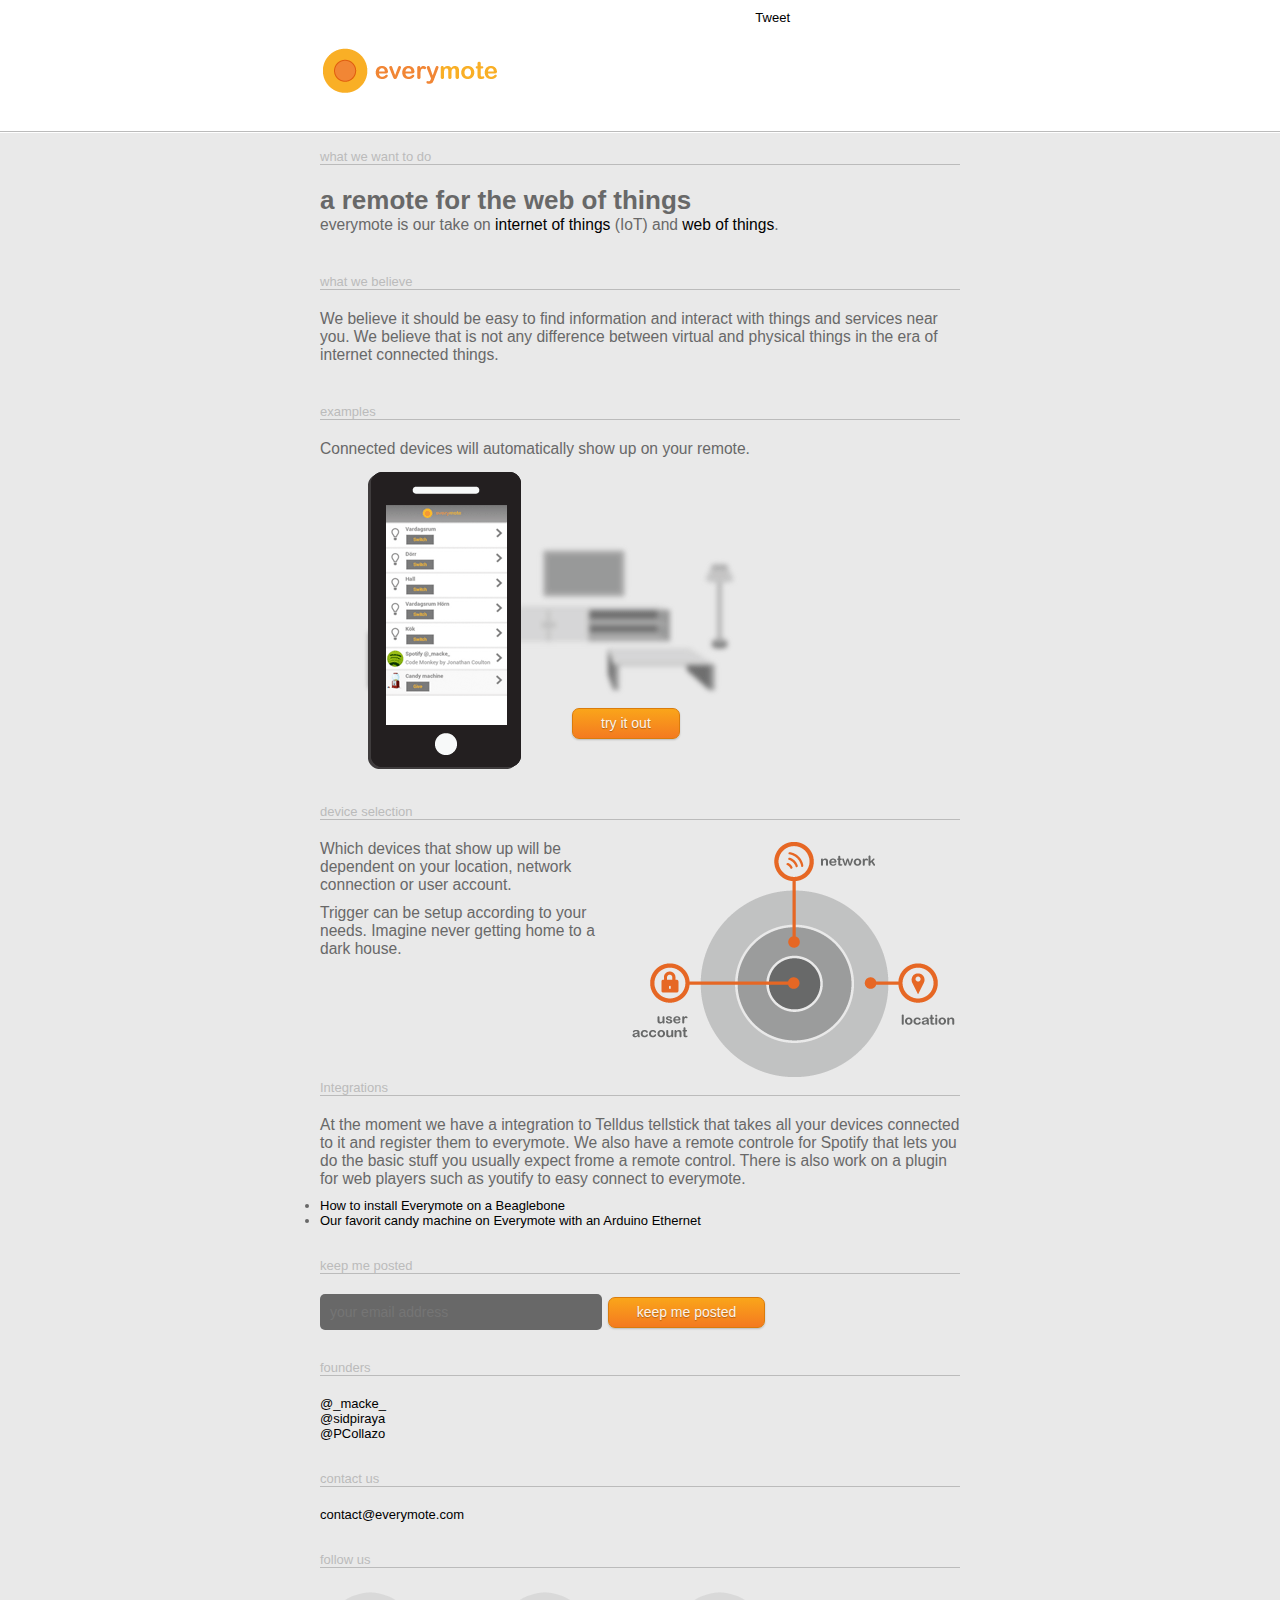
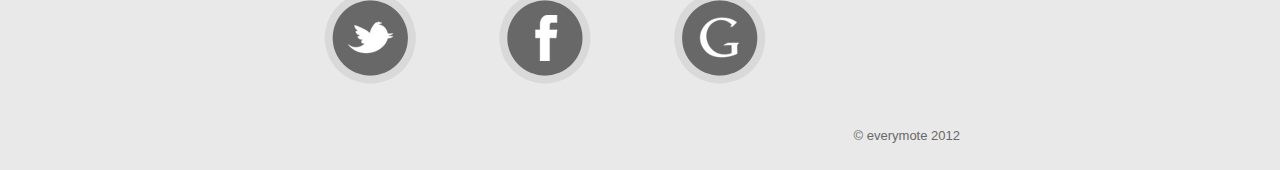
<file: index.html>
<html itemscope itemtype="http://schema.org/Product">
<head>
<title>everymote - a remote for the web of things</title>
<link href="css/default.css" rel="stylesheet" type="text/css" />
<link rel="apple-touch-icon" href="images/touch-icon-iphone.png" />
<link rel="apple-touch-icon" sizes="72x72" href="images/touch-icon-ipad.png" />
<link rel="apple-touch-icon" sizes="114x114" href="images/touch-icon-iphone4.png" />
<meta property="fb:page_id" content="262469527149309" />
<meta itemprop="name" content="everymote">
<meta itemprop="description" content="a remote for the web of things">
<meta itemprop="image" content="www.everymote.com/images/everymote_profile.png">
<meta name="keywords" content="everymote,iot,internet of things,remote" >
<meta name="description" content="a remote for the web of things">



<script type="text/javascript">

          var _gaq = _gaq || [];
          _gaq.push(['_setAccount', 'UA-28626573-1']);
          _gaq.push(['_trackPageview']);

          (function() {
            var ga = document.createElement('script'); ga.type = 'text/javascript'; ga.async = true;
            ga.src = ('https:' == document.location.protocol ? 'https://ssl' : 'http://www') + '.google-analytics.com/ga.js';
            var s = document.getElementsByTagName('script')[0]; s.parentNode.insertBefore(ga, s);
          })();

    </script>
</head>
<body>
<div id="wrapper">
  <div id="brand"> <a href="http://www.everymote.com"><img src="images/everymote.png" alt="everymote" /></a> </div>
  <div id="social">
    <div id="topBarGooglePlus">
      <div class="g-plusone" data-size="medium" data-href="http://www.everymote.com/"> </div>
    </div>
    <div id="topBarFacebook">
      <div id="fb-root"></div>
      <div class="fb-like" data-href="https://www.facebook.com/everymote" data-send="false" data-layout="button_count" data-width="100" data-show-faces="false"></div>
    </div>
    <div id="topBarTwitter"> 
          <a href="http://www.everymote.com/" class="twitter-share-button" data-count="horizontal" data-lang="en" data-related="everymote" data-text="everymote the remote thats adjusts to where you are" data-url="http://www.everymote.com/" >Tweet</a> 
    </div>
  </div>
  
  <div id="main"> 
    <div class="section"><span>what we want to do</span></div>
    <h1> a remote for the web of things</h1>
    <p>everymote is our take on <a href="http://en.wikipedia.org/wiki/Internet_of_Things" target="_blank">internet of things</a> (IoT) and<a href="http://en.wikipedia.org/wiki/Web_of_Things" target="_blank"> web of things</a>.</p>
    
    <div class="section">what we believe</div>
    <p>We believe it should be easy to find information and interact with things and services near you. We believe that is not any difference between virtual and physical things in the era of internet connected things.</p> 
    
    <div class="section">examples</div>
    <div>
      <p>Connected devices will automatically show up on your remote.</p>
      <div class="demo"> <img src="images/livingroom_promo.png" width="460" height="306" alt="Livingroom">
	
	<button class="rollover button" onClick="location.href='demo.html'">try it out</button>	
      
      <div class="section">device selection</div>
      
      <div>
      <img src="images/filtering.png" width="336" height="240" alt="filters" style="float:right">
      <p>Which devices that show up will be dependent on your
        location, network connection or user account.</p>
      <p>Trigger can be setup according to your needs.
        Imagine never getting home to a dark house.</p>
    </div>
    
<div class="section">Integrations</div>    
<p>At the moment we have a integration to Telldus tellstick that takes all your devices connected to it and register them to everymote. We also have a remote controle for Spotify that lets you do the basic stuff you usually expect frome a remote control. There is also work on a plugin for web players such as youtify to easy connect to everymote.</p>
<ul>
<li><a href="beaglebone.html">How to install Everymote on a Beaglebone</a></li>
<li><a href="arduino.html">Our favorit candy machine on Everymote with an Arduino Ethernet</a></li>
</ul>


<div class="section">keep me posted</div>
    <form action="/saveEmail" method="post">
      <input size="30" type="email" name="email" required placeholder="your email address">
      <button class="button">keep me posted</button>
    </form>
    
    <div class="section">founders</div>
    <a href="http://twitter.com/#!/_macke_"> @_macke_</a> <br>
    <a href="http://twitter.com/#!/sidpiraya"> @sidpiraya</a> <br>
    <a href="http://twitter.com/#!/PCollazo"> @PCollazo</a>

    
    <div class="section">contact us</div>
    <a href="mailto:contact@everymote.com">contact@everymote.com</a>
    
    
    <div class="section">follow us</div>
    <div class="left"><a class="myButtonLinkT" href="http://twitter.com/#!/everymote">Leaf</a></div>
    <div class="left"><a class="myButtonLinkF" href="http://www.facebook.com/everymote">Leaf</a></div>
    <div class="left"><a class="myButtonLinkG" href="https://plus.google.com/u/0/b/111353814309353772374/">Leaf</a></div>

    <!--div class="section">follow us</div-->

    <!-- footerContent 	BEGIN -->
    <div id="footer"> <span>&copy; everymote 2012</span> </div>
      </div>
  </div>
</div>

<script type="text/javascript">
      (function() {
        var po = document.createElement('script'); po.type = 'text/javascript'; po.async = true;
        po.src = 'https://apis.google.com/js/plusone.js';
        var s = document.getElementsByTagName('script')[0]; s.parentNode.insertBefore(po, s);
      })();
    </script> 
<script>(function(d, s, id) {
      var js, fjs = d.getElementsByTagName(s)[0];
      if (d.getElementById(id)) return;
      js = d.createElement(s); js.id = id;
      js.src = "//connect.facebook.net/en_US/all.js#xfbml=1";
      fjs.parentNode.insertBefore(js, fjs);
    }(document, 'script', 'facebook-jssdk'));</script> 
<script>
!function(d,s,id){var js,fjs=d.getElementsByTagName(s)[0];if(!d.getElementById(id)){js=d.createElement(s);js.id=id;js.src="//platform.twitter.com/widgets.js";fjs.parentNode.insertBefore(js,fjs);}}(document,"script","twitter-wjs");
</script>
</div>
</body>
</html>
</file>
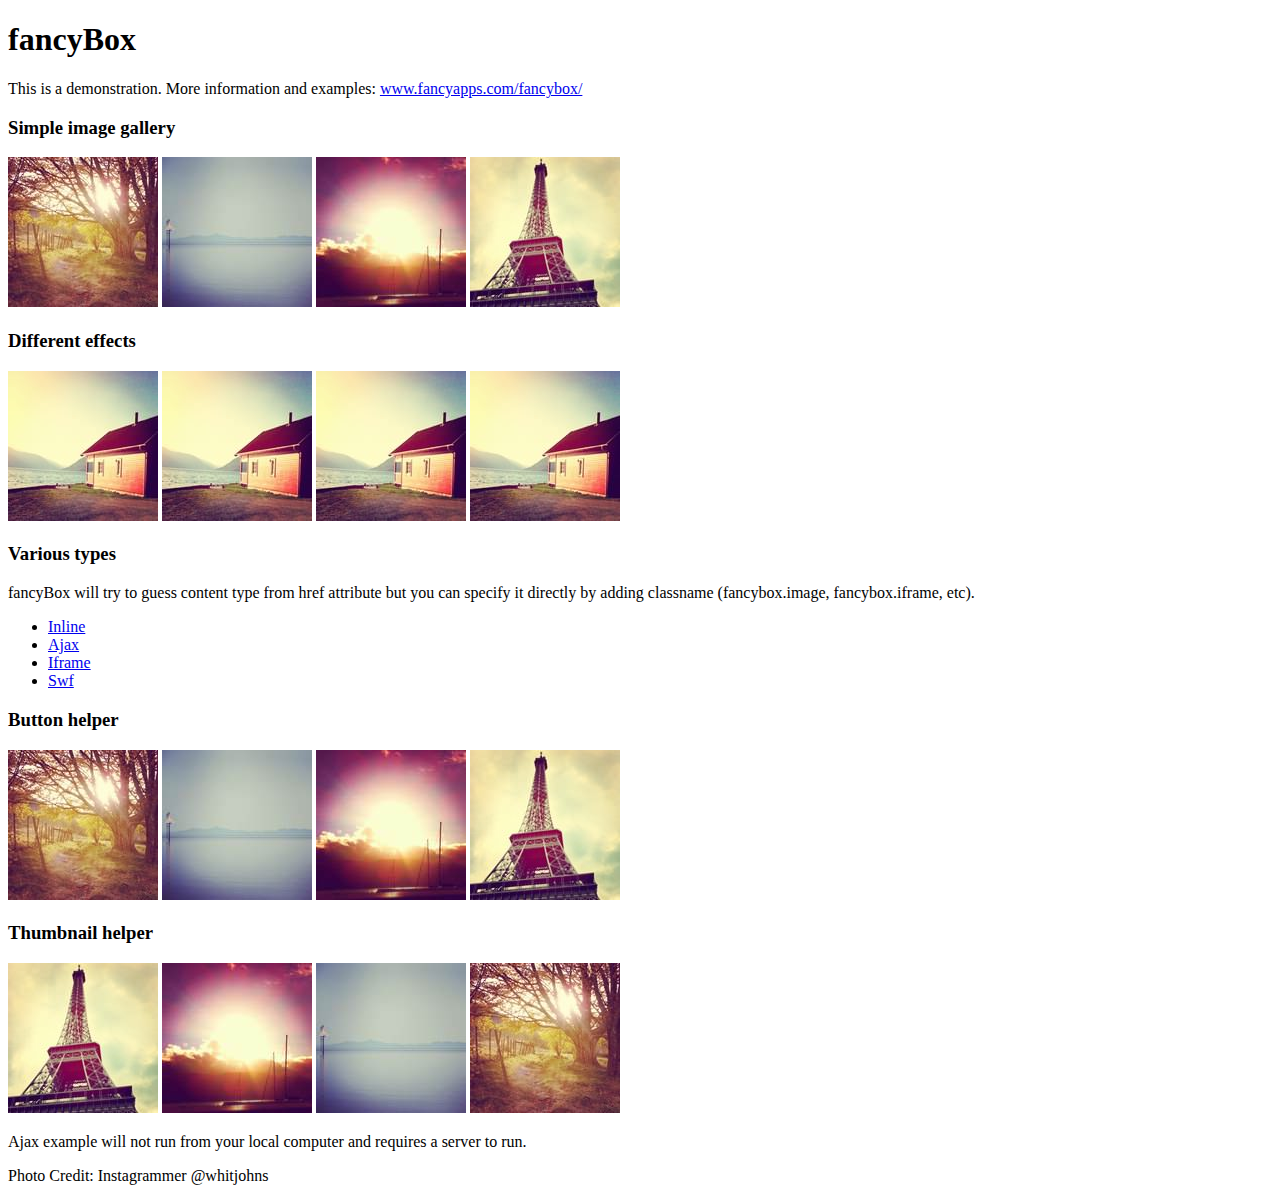
<file: fancybox/demo/index.html>
<!DOCTYPE html>
<html>
<head>
	<title>fancyBox - Fancy jQuery Lightbox Alternative | Demonstration</title>
	<meta http-equiv="Content-Type" content="text/html; charset=UTF-8" />

	<!-- Add jQuery library -->
	<script type="text/javascript" src="http://ajax.googleapis.com/ajax/libs/jquery/1.7/jquery.min.js"></script>

	<!-- Add mousewheel plugin (this is optional) -->
	<script type="text/javascript" src="../lib/jquery.mousewheel-3.0.6.pack.js"></script>

	<!-- Add fancyBox main JS and CSS files -->
	<script type="text/javascript" src="../source/jquery.fancybox.js"></script>
	<link rel="stylesheet" type="text/css" href="../source/jquery.fancybox.css" media="screen" />

	<!-- Add Button helper (this is optional) -->
	<link rel="stylesheet" type="text/css" href="../source/helpers/jquery.fancybox-buttons.css?v=2.0.3" />
	<script type="text/javascript" src="../source/helpers/jquery.fancybox-buttons.js?v=2.0.3"></script>

	<!-- Add Thumbnail helper (this is optional) -->
	<link rel="stylesheet" type="text/css" href="../source/helpers/jquery.fancybox-thumbs.css?v=2.0.3" />
	<script type="text/javascript" src="../source/helpers/jquery.fancybox-thumbs.js?v=2.0.3"></script>

	<script type="text/javascript">
		$(document).ready(function() {
			/*
				Simple image gallery. Use default settings
			*/

			$('.fancybox').fancybox();

			/*
				Different effects
			*/

			// Change title type, overlay opening speed and opacity
			$(".fancybox-effects-a").fancybox({
				helpers: {
					title : {
						type : 'outside'
					},
					overlay : {
						speedIn : 500,
						opacity : 0.95
					}
				}
			});

			// Disable opening and closing animations, change title type
			$(".fancybox-effects-b").fancybox({
				openEffect  : 'none',
				closeEffect	: 'none',

				helpers : {
					title : {
						type : 'over'
					}
				}
			});

			// Set custom style, close if clicked, change title type and overlay color
			$(".fancybox-effects-c").fancybox({
				wrapCSS    : 'fancybox-custom',
				closeClick : true,

				helpers : {
					title : {
						type : 'inside'
					},
					overlay : {
						css : {
							'background-color' : '#eee'	
						}
					}
				}
			});

			// Remove padding, set opening and closing animations, close if clicked and disable overlay
			$(".fancybox-effects-d").fancybox({
				padding: 0,

				openEffect : 'elastic',
				openSpeed  : 150,

				closeEffect : 'elastic',
				closeSpeed  : 150,

				closeClick : true,

				helpers : {
					overlay : null
				}
			});

			/*
				Button helper. Disable animations, hide close button, change title type and content
			*/

			$('.fancybox-buttons').fancybox({
				openEffect  : 'none',
				closeEffect : 'none',

				prevEffect : 'none',
				nextEffect : 'none',

				closeBtn  : false,

				helpers : {
					title : {
						type : 'inside'
					},
					buttons	: {}
				},

				afterLoad : function() {
					this.title = 'Image ' + (this.index + 1) + ' of ' + this.group.length + (this.title ? ' - ' + this.title : '');
				}
			});


			/*
				Thumbnail helper. Disable animations, hide close button, arrows and slide to next gallery item if clicked
			*/

			$('.fancybox-thumbs').fancybox({
				prevEffect : 'none',
				nextEffect : 'none',

				closeBtn  : false,
				arrows    : false,
				nextClick : true,

				helpers : { 
					thumbs : {
						width  : 50,
						height : 50
					}
				}
			});

		});
	</script>
	<style type="text/css">
		.fancybox-custom .fancybox-outer {
			box-shadow: 0 0 50px #222;
		}
	</style>
</head>
<body>
	<h1>fancyBox</h1>

	<p>This is a demonstration. More information and examples: <a href="http://fancyapps.com/fancybox/">www.fancyapps.com/fancybox/</a></p>

	<h3>Simple image gallery</h3>
	<p>
		<a class="fancybox" href="1_b.jpg" data-fancybox-group="gallery" title="Lorem ipsum dolor sit amet"><img src="1_s.jpg" alt="" /></a>

		<a class="fancybox" href="2_b.jpg" data-fancybox-group="gallery" title="Etiam quis mi eu elit temp"><img src="2_s.jpg" alt="" /></a>

		<a class="fancybox" href="3_b.jpg" data-fancybox-group="gallery" title="Cras neque mi, semper leon"><img src="3_s.jpg" alt="" /></a>

		<a class="fancybox" href="4_b.jpg" data-fancybox-group="gallery" title="Sed vel sapien vel sem uno"><img src="4_s.jpg" alt="" /></a>
	</p>

	<h3>Different effects</h3>
	<p>
		<a class="fancybox-effects-a" href="5_b.jpg" title="Lorem ipsum dolor sit amet, consectetur adipiscing elit"><img src="5_s.jpg" alt="" /></a>

		<a class="fancybox-effects-b" href="5_b.jpg" title="Lorem ipsum dolor sit amet, consectetur adipiscing elit"><img src="5_s.jpg" alt="" /></a>

		<a class="fancybox-effects-c" href="5_b.jpg" title="Lorem ipsum dolor sit amet, consectetur adipiscing elit"><img src="5_s.jpg" alt="" /></a>

		<a class="fancybox-effects-d" href="5_b.jpg" title="Lorem ipsum dolor sit amet, consectetur adipiscing elit"><img src="5_s.jpg" alt="" /></a>
	</p>

	<h3>Various types</h3>
	<p>
		fancyBox will try to guess content type from href attribute but you can specify it directly by adding classname (fancybox.image, fancybox.iframe, etc).
	</p>
	<ul>
		<li><a class="fancybox" href="#inline1" title="Lorem ipsum dolor sit amet">Inline</a></li>
		<li><a class="fancybox fancybox.ajax" href="ajax.txt">Ajax</a></li>
		<li><a class="fancybox fancybox.iframe" href="http://jquery.com">Iframe</a></li>
		<li><a class="fancybox" href="http://www.adobe.com/jp/events/cs3_web_edition_tour/swfs/perform.swf">Swf</a></li>
	</ul>

	<div style="display: none;">
		<div id="inline1" style="width:400px;">
			<h3>Etiam quis mi eu elit</h3>
			<p>
				Lorem ipsum dolor sit amet, consectetur adipiscing elit. Etiam quis mi eu elit tempor facilisis id et neque. Nulla sit amet sem sapien. Vestibulum imperdiet porta ante ac ornare. Nulla et lorem eu nibh adipiscing ultricies nec at lacus. Cras laoreet ultricies sem, at blandit mi eleifend aliquam. Nunc enim ipsum, vehicula non pretium varius, cursus ac tortor. Vivamus fringilla congue laoreet. Quisque ultrices sodales orci, quis rhoncus justo auctor in. Phasellus dui eros, bibendum eu feugiat ornare, faucibus eu mi. Nunc aliquet tempus sem, id aliquam diam varius ac. Maecenas nisl nunc, molestie vitae eleifend vel, iaculis sed magna. Aenean tempus lacus vitae orci posuere porttitor eget non felis. Donec lectus elit, aliquam nec eleifend sit amet, vestibulum sed nunc.
			</p>
		</div>
	</div>

	<h3>Button helper</h3>
	<p>
		<a class="fancybox-buttons" data-fancybox-group="button" href="1_b.jpg"><img src="1_s.jpg" alt="" /></a>

		<a class="fancybox-buttons" data-fancybox-group="button" href="2_b.jpg"><img src="2_s.jpg" alt="" /></a>

		<a class="fancybox-buttons" data-fancybox-group="button" href="3_b.jpg"><img src="3_s.jpg" alt="" /></a>

		<a class="fancybox-buttons" data-fancybox-group="button" href="4_b.jpg"><img src="4_s.jpg" alt="" /></a>
	</p>

	<h3>Thumbnail helper</h3>
	<p>
		<a class="fancybox-thumbs" data-fancybox-group="thumb" href="4_b.jpg"><img src="4_s.jpg" alt="" /></a>

		<a class="fancybox-thumbs" data-fancybox-group="thumb" href="3_b.jpg"><img src="3_s.jpg" alt="" /></a>

		<a class="fancybox-thumbs" data-fancybox-group="thumb" href="2_b.jpg"><img src="2_s.jpg" alt="" /></a>

		<a class="fancybox-thumbs" data-fancybox-group="thumb" href="1_b.jpg"><img src="1_s.jpg" alt="" /></a>
	</p>

	<p>
		Ajax example will not run from your local computer and requires a server to run.
	</p>

	<p>
		Photo Credit: Instagrammer @whitjohns
	</p>
</body>
</html>
</file>
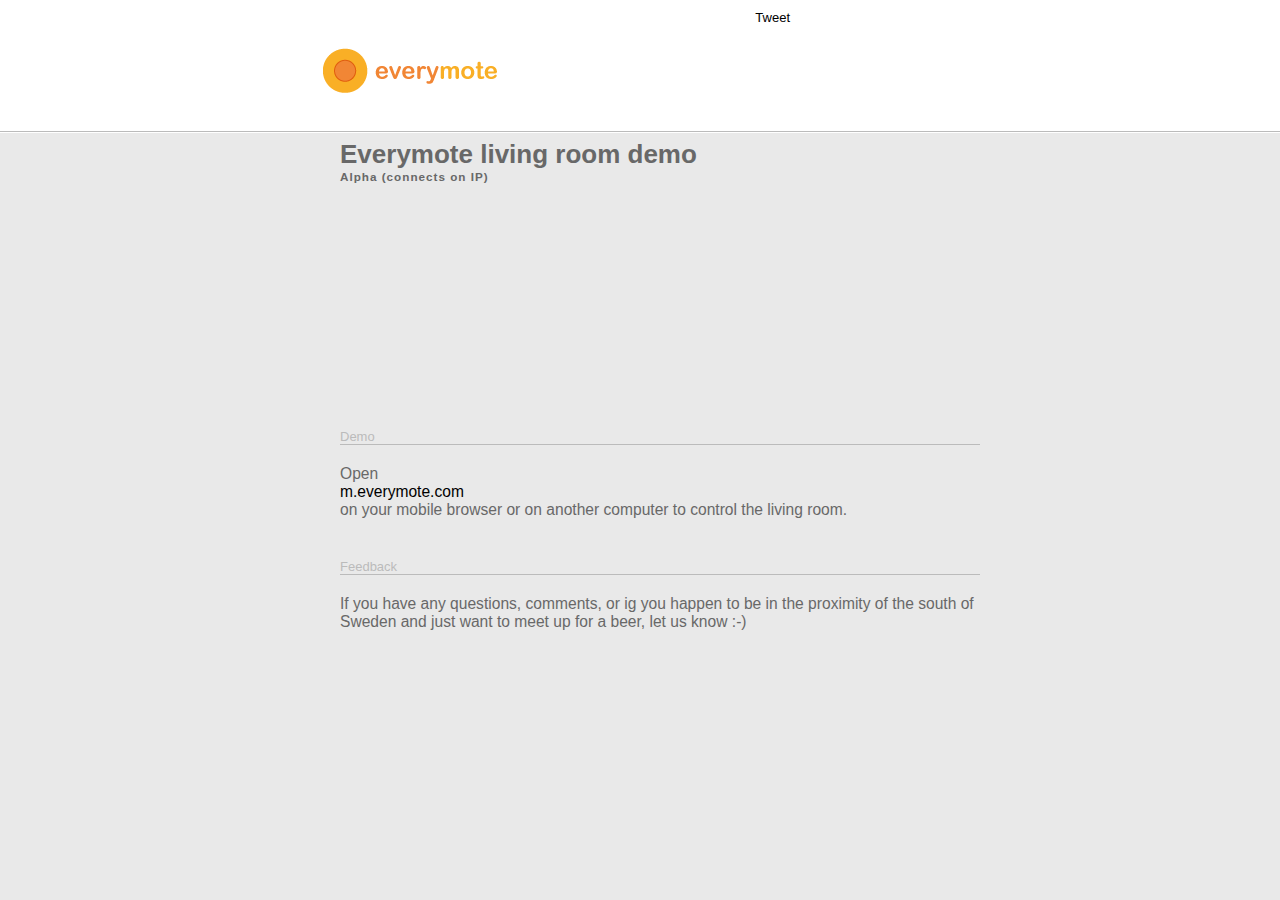
<file: demo.html>
<!DOCTYPE html>
<html>
<head>
	<title>everymote.com livingroom example</title>
	<link href="css/default.css" rel="stylesheet" type="text/css" />
        <meta property="fb:page_id" content="262469527149309" />
	<meta itemprop="name" content="everymote">
	<meta itemprop="description" content="a remote for the web of things">
	<meta itemprop="image" content="www.everymote.com/images/everymote_profile.png">
        <meta name="keywords" content="everymote,iot,internet of things,remote" >
	<meta name="description" content="a remote for the web of things">
<script type="text/javascript">

          var _gaq = _gaq || [];
          _gaq.push(['_setAccount', 'UA-28626573-1']);
          _gaq.push(['_trackPageview']);

          (function() {
            var ga = document.createElement('script'); ga.type = 'text/javascript'; ga.async = true;
            ga.src = ('https:' == document.location.protocol ? 'https://ssl' : 'http://www') + '.google-analytics.com/ga.js';
            var s = document.getElementsByTagName('script')[0]; s.parentNode.insertBefore(ga, s);
          })();

    </script>
</head>
<body id="livingroom">
	<div id="brand"> <a href="http://www.everymote.com"><img src="images/everymote.png" alt="everymote" /></a> </div>
   <div id="social">
            <div id="topBarGooglePlus">
              	<div class="g-plusone" data-size="medium" data-href="http://www.everymote.com/"> </div>
            </div>
            <div id="topBarFacebook">
              	<div id="fb-root"></div>
              	<div class="fb-like" data-href="https://www.facebook.com/everymote" data-send="false" data-layout="button_count" data-width="100" data-show-faces="false"></div>
            </div>
            <div id="topBarTwitter"> 
                  <a href="http://www.everymote.com/" class="twitter-share-button" data-count="horizontal" data-lang="en" data-related="everymote" data-text="everymote the remote thats adjusts to where you are" data-url="http://www.everymote.com/" >Tweet</a> 
            </div>
    </div>
	
	<div class="content">
		<h1 id="everymote_sensor_livingroom">Everymote living room demo</h1>

		<h4> Alpha (connects on IP) </h4>
		<iframe src="http://m.everymote.com/livingroom.html" style="height:200px; width:470px; border:none; overflow:hidden">
                </iframe>

		<div class="section">Demo</div>
                <p>Open<br>
                <a href="http://m.everymote.com" target="_blank">m.everymote.com</a><br>
                on your mobile browser or on another computer to control the living room.</p>		

		<div class="section">Feedback</div>
                <p>
			If you have any questions, comments, or ig you happen to be in the proximity of the south of Sweden and just want to meet up for a beer, let us know :-) 
		</p>
		</div>
	</div>

        <script type="text/javascript">
      (function() {
        var po = document.createElement('script'); po.type = 'text/javascript'; po.async = true;
        po.src = 'https://apis.google.com/js/plusone.js';
        var s = document.getElementsByTagName('script')[0]; s.parentNode.insertBefore(po, s);
      })();
    </script> 
<script>(function(d, s, id) {
      var js, fjs = d.getElementsByTagName(s)[0];
      if (d.getElementById(id)) return;
      js = d.createElement(s); js.id = id;
      js.src = "//connect.facebook.net/en_US/all.js#xfbml=1";
      fjs.parentNode.insertBefore(js, fjs);
    }(document, 'script', 'facebook-jssdk'));</script> 
<script>
!function(d,s,id){var js,fjs=d.getElementsByTagName(s)[0];if(!d.getElementById(id)){js=d.createElement(s);js.id=id;js.src="//platform.twitter.com/widgets.js";fjs.parentNode.insertBefore(js,fjs);}}(document,"script","twitter-wjs");
</script>
</body>
</html>
</file>
<file: css/default.css>
@charset "UTF-8";
/* CSS Document */

@import url(layout.css);
@import url(color.css);
@import url(box.css);

body {
    background: url("../images/bg.png") repeat-x scroll right top #E9E9E9;
    color: #686868;
    text-align: center;
	font-family: Sans-Serif;
	font-size:small;
	height:100%;
}



* {
margin: 0;
padding: 0;
}

a {
	text-decoration: none;
}


a:hover {
	text-decoration: none;
}

img,
a img {
border:none;
}


h1 {
	font-size:1.4em;
	font-weight: bold;
}

h2 {
	margin:10px 0 10px 0;
	font-size:1.1em;
	letter-spacing: 1px;
	font-weight: bold;
}

h3 {
	font-size:1.1em;
	font-weight: bold;
}

h4 {
	font-size:0.9em;
	letter-spacing: 1px;
	font-weight: bold;
	margin:0 0 13px 0;
}

h5
{
	font-size:1.0em;
	letter-spacing: 1px;
	font-weight: bold;
}

p {
padding:0 0 10px 0;
display:block;
}

strong {
display:block;
padding-bottom:5px;
}

.myButtonLinkT {
	display: block;
	width: 100px;
	height: 100px;
	background: url('../images/twitter.png') bottom;
	text-indent: -99999px;
}
.myButtonLinkT:hover {
	background-position: 0 0;
}
.myButtonLinkF {
	display: block;
	width: 100px;
	height: 100px;
	background: url('../images/facebook.png') bottom;
	text-indent: -99999px;
}
.myButtonLinkF:hover {
	background-position: 0 0;
}
.myButtonLinkG {
	display: block;
	width: 100px;
	height: 100px;
	background: url('../images/google.png') bottom;
	text-indent: -99999px;
}
.myButtonLinkG:hover {
	background-position: 0 0;
}

#topBarFacebook{
	border:0px solid black;
	float:right;
	position:absolute;
	right:100px;
	top:10px;
	z-index:8000;
}
#topBarTwitter{
	border:0px solid black;
	position:absolute;
	right:190px;
	top:10px;
	z-index:8000;
}

#topBarGooglePlus{
	border:0px solid black;
	position:absolute;
	right:10px;
	top:10px;
	z-index:8000;
}

body {
    background: url("../images/bg.png") repeat-x scroll right top #E9E9E9;
    color: #686868;
    text-align: center;
	font-family: Sans-Serif;
	font-size:small;
	height:100%;
}

h1 {
	font-size: 2em;
}
h2 {
	font-size: 1.2em;
}
.section {
color:#bbbbbb;
border-bottom: thin solid #bbbbbb;
margin:30px 0px 20px  0px;
clear:both;
} 

img
{
	vertical-align:text-top;
}


.roundedBox{
	border-radius:40px;
	-moz-border-radius:40px;
}


/* Templates start hidden */
.hidden {
	display: none;
}

.content {
  	position: relative;
	width: 640px;		/*Determines the width of the entire page*/
	margin: 0 auto;		/*Allows cetering of the page*/
	text-align: left;   /*Allows cetering of the page*/
	padding:20px;
}

#livingroom {
	position: relative;
	width: 640px;		/*Determines the width of the entire page*/
	margin: 0 auto;		/*Allows cetering of the page*/
	text-align: left;   /*Allows cetering of the page*/
	padding:20px;
}

.livingroom_howto{
	
	margin-top:10px;
	padding:10px;
	background-color:#cccccc;
}
</file>
